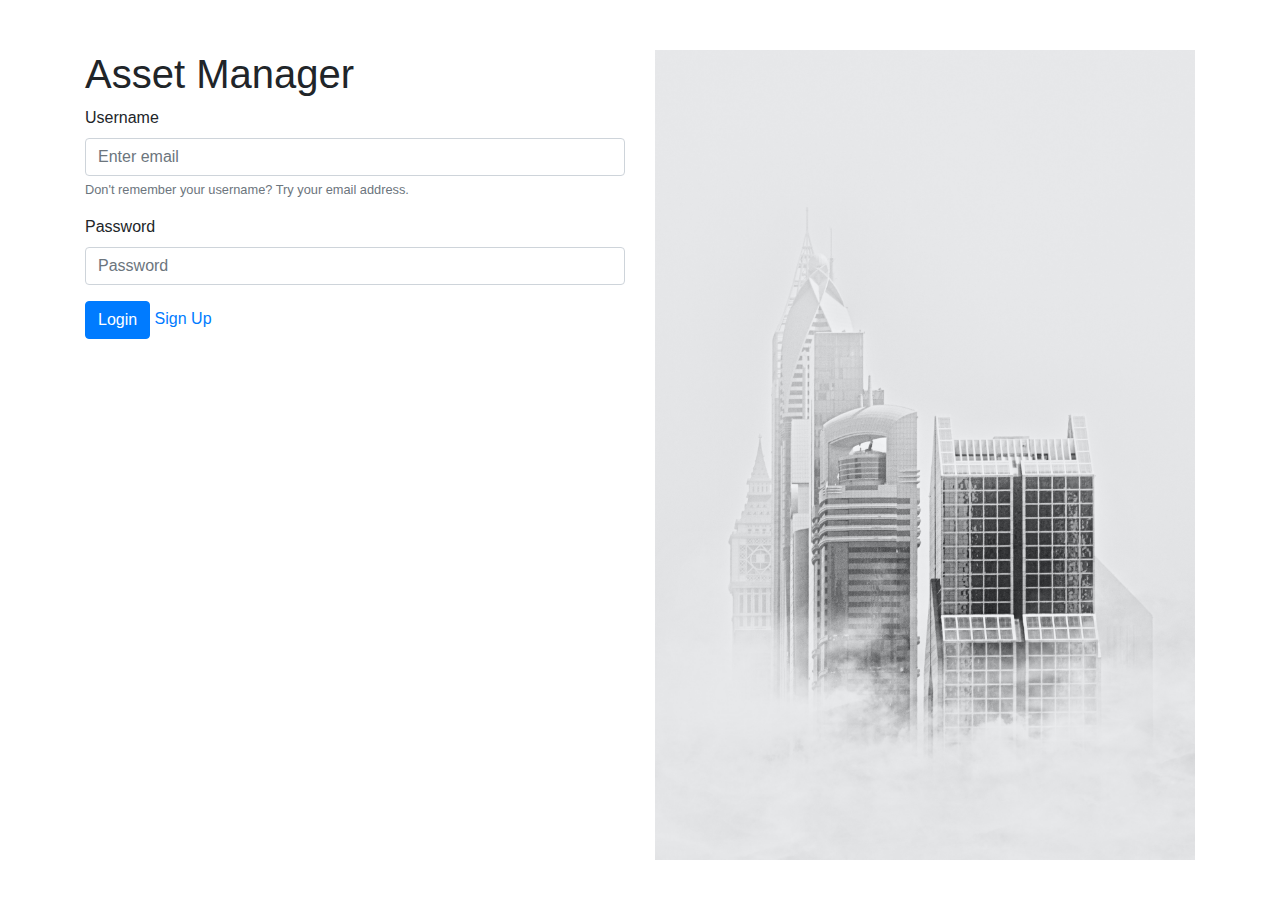
<file: index.html>
<!doctype html>
<html lang="en">

<head>
  <!-- Required meta tags -->
  <meta charset="utf-8">
  <meta name="viewport" content="width=device-width, initial-scale=1, shrink-to-fit=no">

  <!-- Bootstrap CSS -->
  <link rel="stylesheet" href="https://maxcdn.bootstrapcdn.com/bootstrap/4.0.0/css/bootstrap.min.css"
    integrity="sha384-Gn5384xqQ1aoWXA+058RXPxPg6fy4IWvTNh0E263XmFcJlSAwiGgFAW/dAiS6JXm" crossorigin="anonymous">

  <title>Asset Manager</title>

</head>

<body>

  <div class="container" style="padding-top: 50px;">
    <div class="row">
      <div class="col-sm-6">
        <h1>Asset Manager</h1>
        <!-- <form> -->
        <div class="form-group">
          <label for="exampleInputEmail1">Username</label>
          <input name="username" type="email" class="form-control" aria-describedby="email" placeholder="Enter email">
          <small id="emailHelp" class="form-text text-muted">Don't remember your username? Try your email
            address.</small>
        </div>
        <div class="form-group">
          <label for="exampleInputPassword1">Password</label>
          <input name="password" type="password" class="form-control" placeholder="Password">
        </div>
        <button type="submit" class="btn btn-primary" id="btnLogin">Login</button>
        <a href="./registration.html">Sign Up</a>
        <div id="errors">

        </div>
        <!-- </form> -->
      </div>
      <div class="col-sm-6">
        <img  src="./img/login.jpg" style="width:100%;"></div>
      </div>
    </div>
  </div>

  <!-- Optional JavaScript -->
  <!-- jQuery first, then Popper.js, then Bootstrap JS -->
  <script src="https://code.jquery.com/jquery-3.3.1.min.js" crossorigin="anonymous"></script>
  <script src="https://cdnjs.cloudflare.com/ajax/libs/popper.js/1.12.9/umd/popper.min.js"
    integrity="sha384-ApNbgh9B+Y1QKtv3Rn7W3mgPxhU9K/ScQsAP7hUibX39j7fakFPskvXusvfa0b4Q"
    crossorigin="anonymous"></script>
  <script src="https://maxcdn.bootstrapcdn.com/bootstrap/4.0.0/js/bootstrap.min.js"
    integrity="sha384-JZR6Spejh4U02d8jOt6vLEHfe/JQGiRRSQQxSfFWpi1MquVdAyjUar5+76PVCmYl"
    crossorigin="anonymous"></script>



  <script>
    $(document).ready(function () {
      $("#btnLogin").click(function () {
        var un = $("input[name=username]").val();
        var pw = $("input[name=password]").val()

          //CryptoJS.MD5(pw)

        data = { 'username': un, 'password': pw }
        
        $.post("login.php", data, function (response) {
          var success = true;
          
          console.log(response);

          var jsonResp = JSON.parse(response);
          var eStr = "";

          console.log(jsonResp);

          for (var i = 0; i < Object.keys(jsonResp).length; i++) {

            if (jsonResp[0].status == "FAIL") {
              eStr += "<div class='text-danger' id='error'> Login Failed! " + jsonResp[i].message + "</div>";
              success = false;
            } else {
              eStr += "<div class='text-success' id='error'> Login Failed! " + jsonResp[i].message + "</div>";
            }
          }

          $("#errors").replaceWith(eStr);
          
          if (success) {
            document.location.href = "/AssetManagerV3/home.html";
          }

        });
      });
    });

  </script>


</body>

</html>
</file>
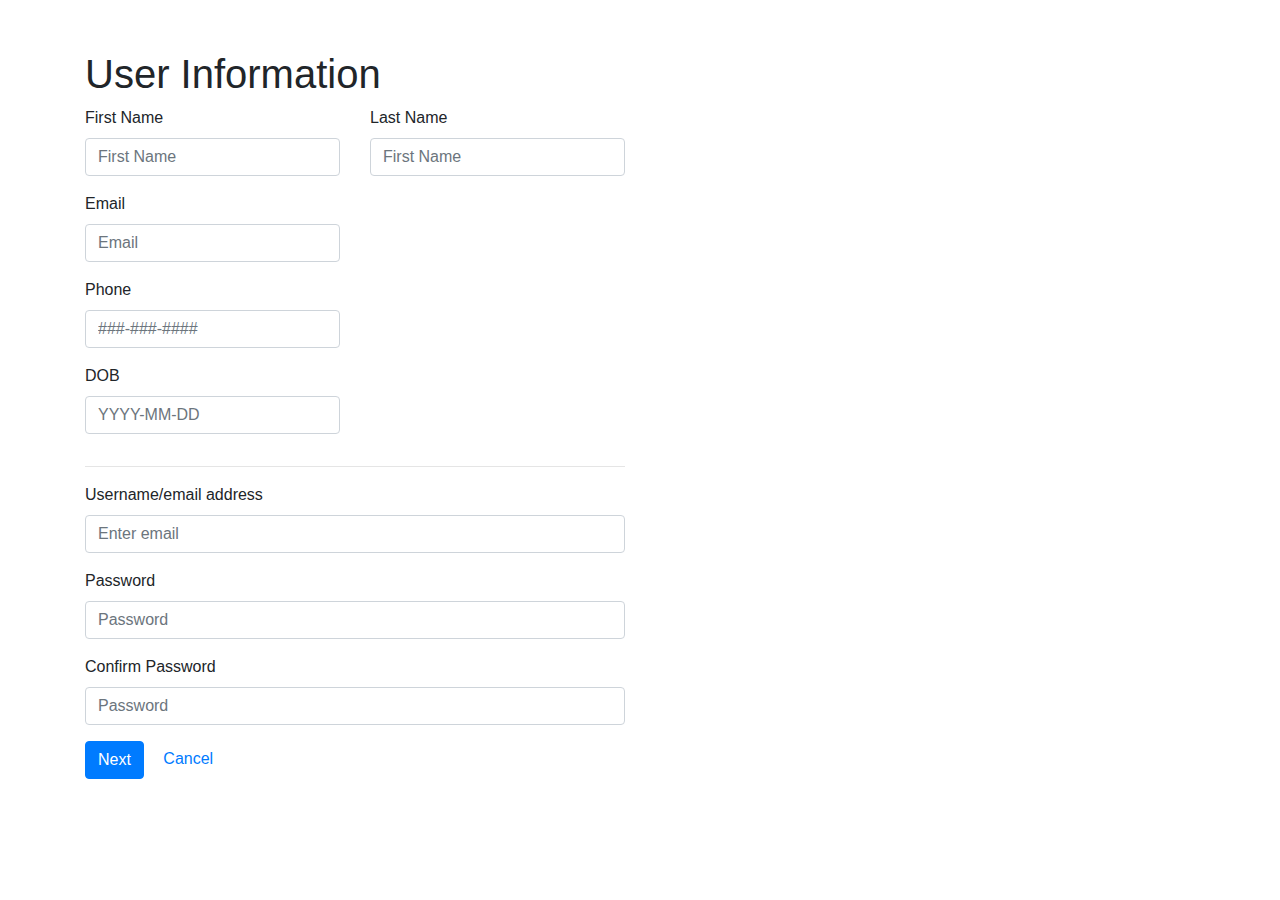
<file: registration.html>
<!doctype html>
<html lang="en">
  <head>
    <!-- Required meta tags -->
    <meta charset="utf-8">
    <meta name="viewport" content="width=device-width, initial-scale=1, shrink-to-fit=no">

    <!-- Bootstrap CSS -->
    <link rel="stylesheet" href="https://maxcdn.bootstrapcdn.com/bootstrap/4.0.0/css/bootstrap.min.css" integrity="sha384-Gn5384xqQ1aoWXA+058RXPxPg6fy4IWvTNh0E263XmFcJlSAwiGgFAW/dAiS6JXm" crossorigin="anonymous">

    <title>Asset Manager - Registration User</title>

  </head>
  <body>
    
    <div class="container" style="padding-top: 50px;">
      <div class="row">
            <div class="col-sm-6">
                <h1>User Information</h1>
                    <div class="row">
                      <div class="col-sm-6">
                        <div class="form-group">
                          <label for="">First Name</label>
                          <input name="firstName" class="form-control" placeholder="First Name">
                        </div>
                      </div>
                      <div class="col-sm-6">
                        <div class="form-group">
                          <label for="">Last Name</label>
                          <input name="lastName" class="form-control" placeholder="First Name">
                        </div>
                      </div>
                    </div>
                    <div class="row">
                      <div class="col-sm-6">
                        <div class="form-group">
                          <label for="">Email</label>
                          <input name="email" type="email" class="form-control" aria-describedby="email" placeholder="Email">
                        </div>
                        <div class="form-group">
                          <label for="">Phone</label>
                          <input name="phone" class="form-control" placeholder="###-###-####">
                        </div>
                        <div class="form-group">
                          <label for="">DOB</label>
                          <input name="dob" class="form-control" placeholder="YYYY-MM-DD">
                        </div>
                      </div>
                    </div>
                    
                    <hr>

                    <div class="form-group">
                      <label for="exampleInputEmail1">Username/email address</label>
                      <input name="username" type="email" class="form-control" aria-describedby="email" placeholder="Enter email">
                      <small id="emailHelp" class="form-text text-muted"></small>
                    </div>
                    <div class="form-group">
                      <label for="exampleInputPassword1">Password</label>
                      <input name="password" type="password" class="form-control" placeholder="Password">
                    </div>
                    <div class="form-group">
                      <label for="exampleInputPassword1">Confirm Password</label>
                      <input name="passwordConfirm" type="password" class="form-control" placeholder="Password">
                    </div>

                    <button type="submit" class="btn btn-primary" id="btnNext">Next</button>
                    <a style="padding-left: 15px;" href="./index.html">Cancel</a>
                    <div id="errors">

                    </div>
                
            </div>
            <div class="col-sm-6">
              
            </div>
        </div>
    </div>

    <!-- Optional JavaScript -->
    <!-- jQuery first, then Popper.js, then Bootstrap JS -->
    <script src="https://code.jquery.com/jquery-3.3.1.min.js" crossorigin="anonymous"></script>
    <script src="https://cdnjs.cloudflare.com/ajax/libs/popper.js/1.12.9/umd/popper.min.js" integrity="sha384-ApNbgh9B+Y1QKtv3Rn7W3mgPxhU9K/ScQsAP7hUibX39j7fakFPskvXusvfa0b4Q" crossorigin="anonymous"></script>
    <script src="https://maxcdn.bootstrapcdn.com/bootstrap/4.0.0/js/bootstrap.min.js" integrity="sha384-JZR6Spejh4U02d8jOt6vLEHfe/JQGiRRSQQxSfFWpi1MquVdAyjUar5+76PVCmYl" crossorigin="anonymous"></script>



    <script>
      $(document).ready(function () {
        $("#btnNext").click(function () {
 
          data = { 'firstName': $("input[name=firstName]").val(), 
                   'lastName': $("input[name=lastName]").val(), 
                   'email': $("input[name=email]").val(), 
                   'phone': $("input[name=phone]").val(), 
                   'dob': $("input[name=dob]").val(),
                   'username':$("input[name=username]").val(),
                   'password':$("input[name=password]").val(),
                   'passwordConfirm':$("input[name=passwordConfirm]").val()}
                   
          
          $.post("registration.php", data, function (response) {
            var success = true;
            console.log(response);

            var jsonResp = JSON.parse(response);
            var eStr = "";
  
            console.log(jsonResp);
 
            for (var i = 0; i < Object.keys(jsonResp).length; i++) {
              if (jsonResp[0].status == "FAIL") {
                eStr += "<div class='text-danger' id='error'> Registration Failed! " + jsonResp[i].message + "</div>";
                success = false;
              } else {
                eStr += "<div class='text-success' id='error'> " + jsonResp[i].message + "</div>";
              }
            }
  
            $("#errors").replaceWith(eStr);
  
            if (success) {
              document.location.href = "./index.html"
            }
  
  
          });
        });
      });
  
    </script>
  

  </body>
</html>
</file>
